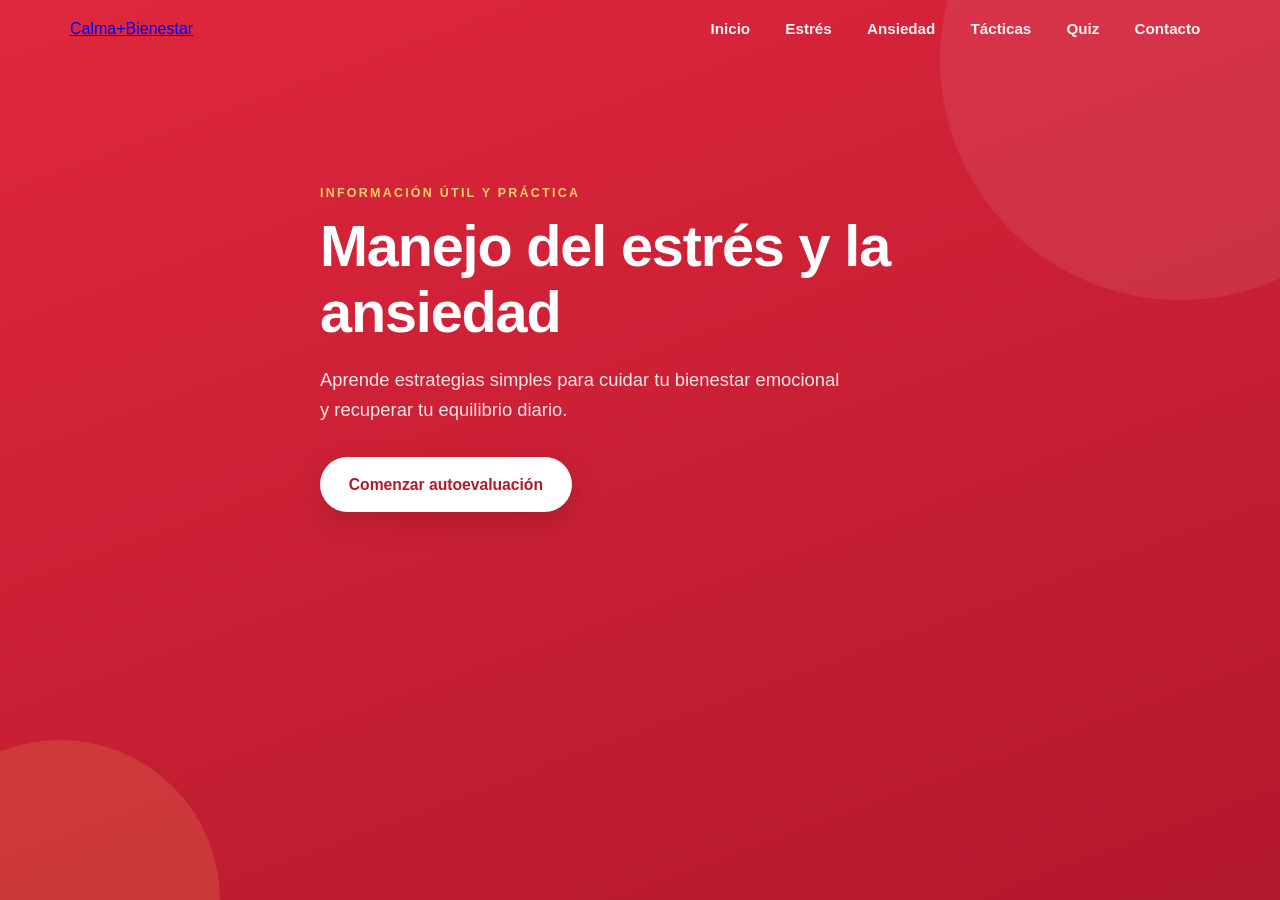
<file: index.html>
<!DOCTYPE html>
<html lang="es">

<head>
  <meta charset="UTF-8">
  <meta name="viewport" content="width=device-width, initial-scale=1.0">
  <title>Manejo del Estrés y la Ansiedad</title>
  <link rel="stylesheet" href="css/style.css">
</head>

<body>

  <header class="hero">
    <nav class="nav container">
      <a href="index.html" class="logo">Calma+Bienestar</a>
      <button id="navToggle" class="nav-toggle" aria-label="Abrir menú">☰</button>
      <ul id="nav" class="nav-links">
        <li><a href="index.html">Inicio</a></li>
        <li><a href="estres.html">Estrés</a></li>
        <li><a href="ansiedad.html">Ansiedad</a></li>
        <li><a href="tecnicas.html">Tácticas</a></li>
        <li><a href="quiz.html">Quiz</a></li>
        <li><a href="contacto.html">Contacto</a></li>
      </ul>
    </nav>

    <section id="inicio" class="container hero-content">
      <div>
        <p class="eyebrow">Información útil y práctica</p>
        <h1>Manejo del estrés y la ansiedad</h1>
        <p>
          Aprende estrategias simples para cuidar tu bienestar emocional y
          recuperar tu equilibrio diario.
        </p>
        <a href="quiz.html" class="btn">Comenzar autoevaluación</a>
      </div>
    </section>
  </header>
</body>
</html>
</file>
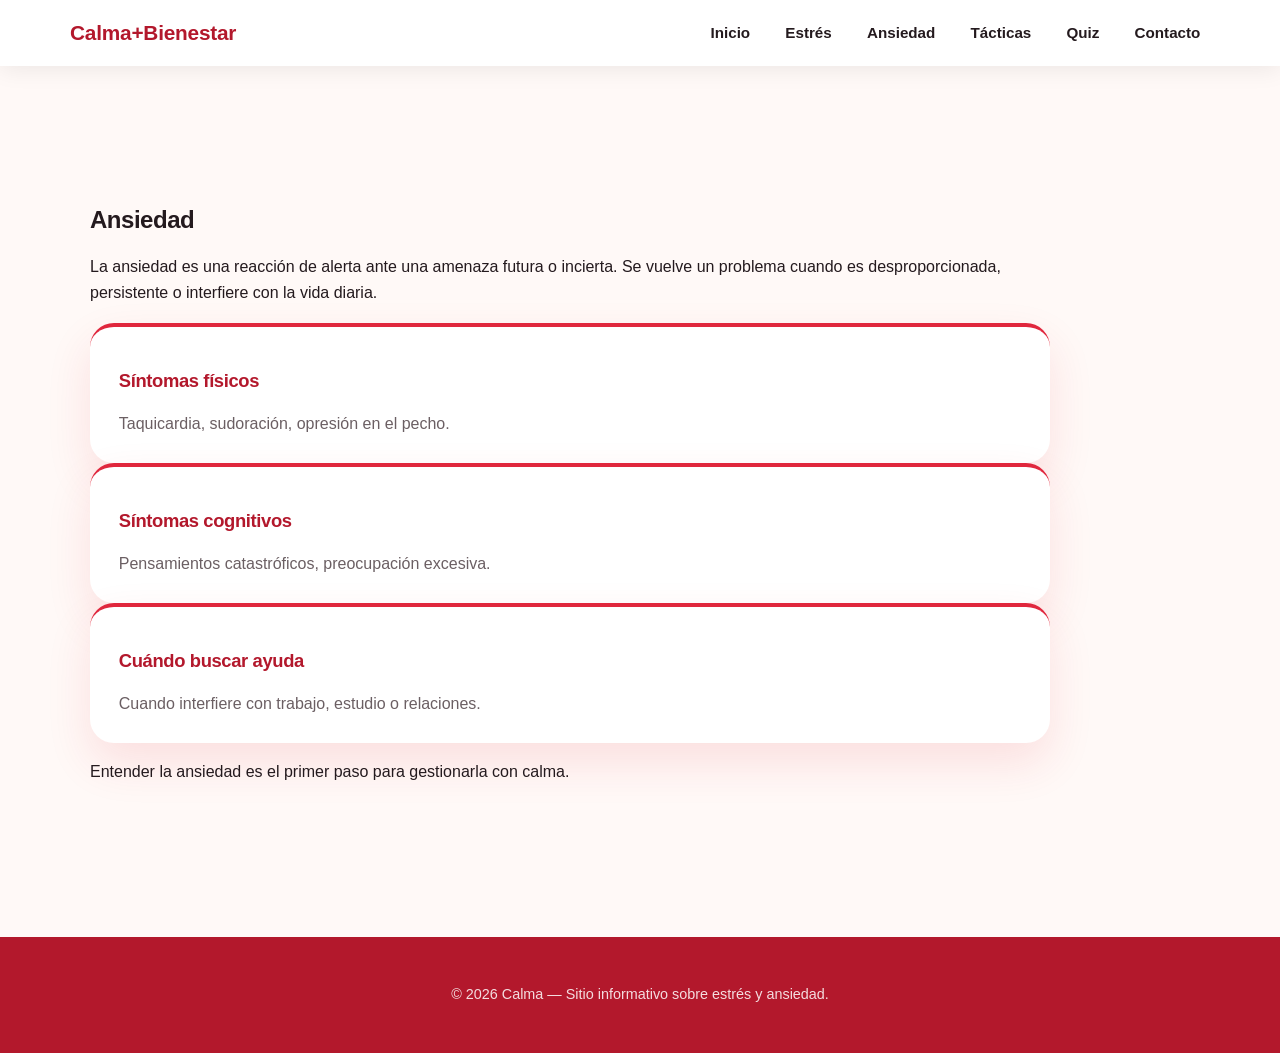
<file: ansiedad.html>
<!DOCTYPE html>
<html lang="es">
<head>
<meta charset="UTF-8">
<meta name="viewport" content="width=device-width, initial-scale=1.0">
<title>Ansiedad - Calma</title>
<link rel="stylesheet" href="css/style.css">
</head>
<body>
<header class="header">
  <nav class="nav container">
    <a href="index.html" class="logo">Calma+Bienestar</a>
    <button id="navToggle" class="nav-toggle" aria-label="Abrir menú">☰</button>
    <ul id="nav" class="nav-links">
      <li><a href="index.html">Inicio</a></li>
      <li><a href="estres.html">Estrés</a></li>
      <li><a href="ansiedad.html">Ansiedad</a></li>
      <li><a href="tecnicas.html">Tácticas</a></li>
      <li><a href="quiz.html">Quiz</a></li>
      <li><a href="contacto.html">Contacto</a></li>
    </ul>
  </nav>
</header>
<main class="main-content">
  <section class="section page page-ansiedad">
    <div class="section-inner">
      <h1>Ansiedad</h1>
      <p>La ansiedad es una reacción de alerta ante una amenaza futura o incierta. Se vuelve un problema cuando es desproporcionada, persistente o interfiere con la vida diaria.</p>
      <div class="cards">
        <div class="card">
          <h3>Síntomas físicos</h3>
          <p>Taquicardia, sudoración, opresión en el pecho.</p>
        </div>
        <div class="card">
          <h3>Síntomas cognitivos</h3>
          <p>Pensamientos catastróficos, preocupación excesiva.</p>
        </div>
        <div class="card">
          <h3>Cuándo buscar ayuda</h3>
          <p>Cuando interfiere con trabajo, estudio o relaciones.</p>
        </div>
      </div>
      <p class="section-note">Entender la ansiedad es el primer paso para gestionarla con calma.</p>
    </div>
  </section>
</main>
<footer class="footer">
  <p>&copy; 2026 Calma — Sitio informativo sobre estrés y ansiedad.</p>
</footer>
<script src="js/script.js"></script>
</body>
</html>
</file>
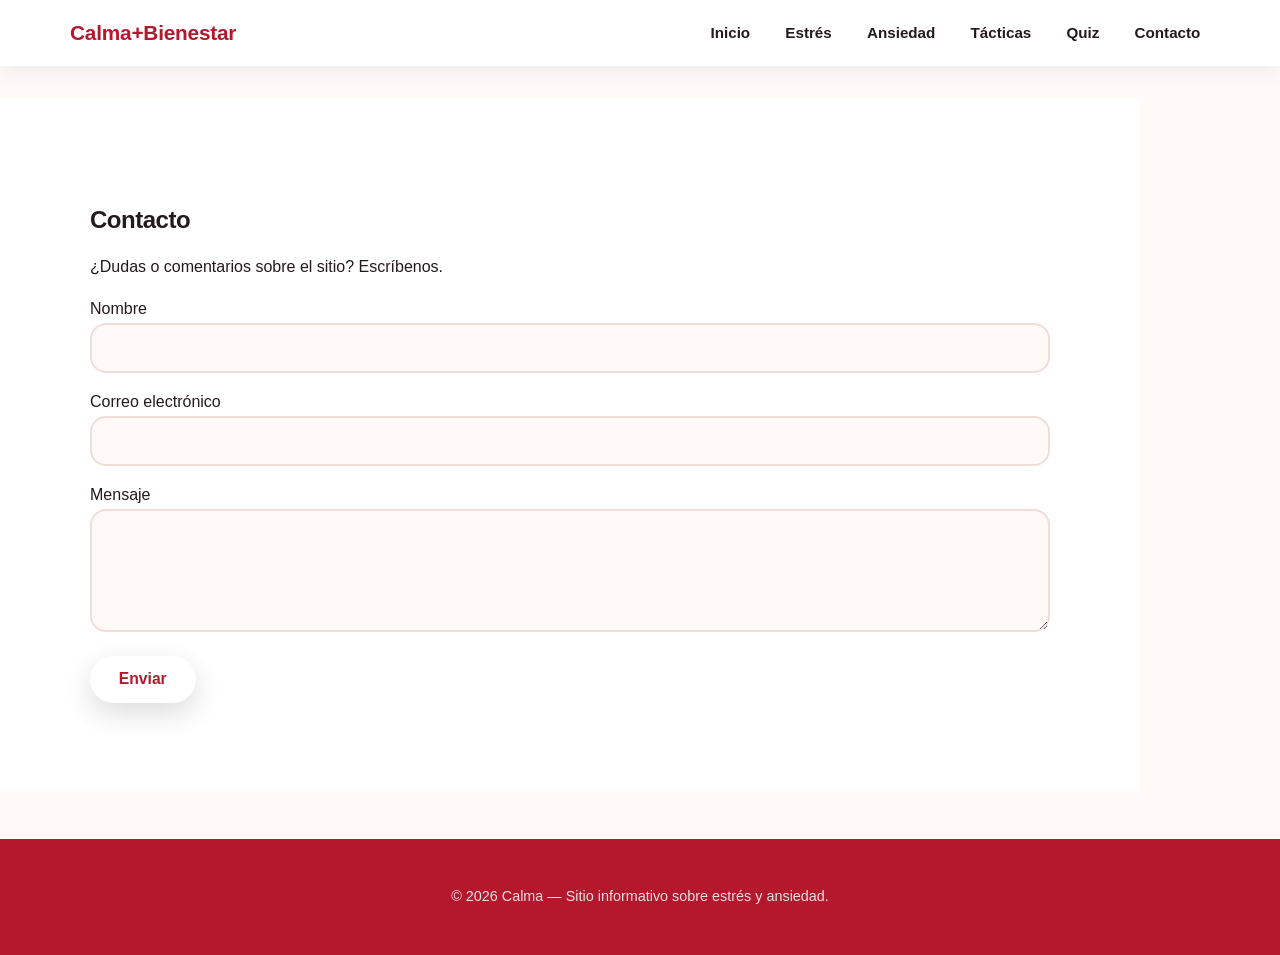
<file: contacto.html>
<!DOCTYPE html>
<html lang="es">
<head>
<meta charset="UTF-8">
<meta name="viewport" content="width=device-width, initial-scale=1.0">
<title>Contacto - Calma</title>
<link rel="stylesheet" href="css/style.css">
</head>
<body>
<header class="header">
  <nav class="nav container">
    <a href="index.html" class="logo">Calma+Bienestar</a>
    <button id="navToggle" class="nav-toggle" aria-label="Abrir menú">☰</button>
    <ul id="nav" class="nav-links">
      <li><a href="index.html">Inicio</a></li>
      <li><a href="estres.html">Estrés</a></li>
      <li><a href="ansiedad.html">Ansiedad</a></li>
      <li><a href="tecnicas.html">Tácticas</a></li>
      <li><a href="quiz.html">Quiz</a></li>
      <li><a href="contacto.html">Contacto</a></li>
    </ul>
  </nav>
</header>
<main class="main-content">
  <section class="section page page-contacto alt">
    <div class="section-inner">
      <h1>Contacto</h1>
      <p>¿Dudas o comentarios sobre el sitio? Escríbenos.</p>
      <form id="contactForm" class="contact-form" novalidate>
        <label for="name">Nombre</label>
        <input type="text" id="name" name="name" required>
        <span class="error" id="nameError"></span>

        <label for="email">Correo electrónico</label>
        <input type="email" id="email" name="email" required>
        <span class="error" id="emailError"></span>

        <label for="message">Mensaje</label>
        <textarea id="message" name="message" rows="5" required></textarea>
        <span class="error" id="messageError"></span>

        <button type="submit" class="btn">Enviar</button>
        <p id="formSuccess" class="success hidden">Mensaje enviado correctamente (simulado, sin backend).</p>
      </form>
    </div>
  </section>
</main>
<footer class="footer">
  <p>&copy; 2026 Calma — Sitio informativo sobre estrés y ansiedad.</p>
</footer>
<script src="js/script.js"></script>
</body>
</html>
</file>
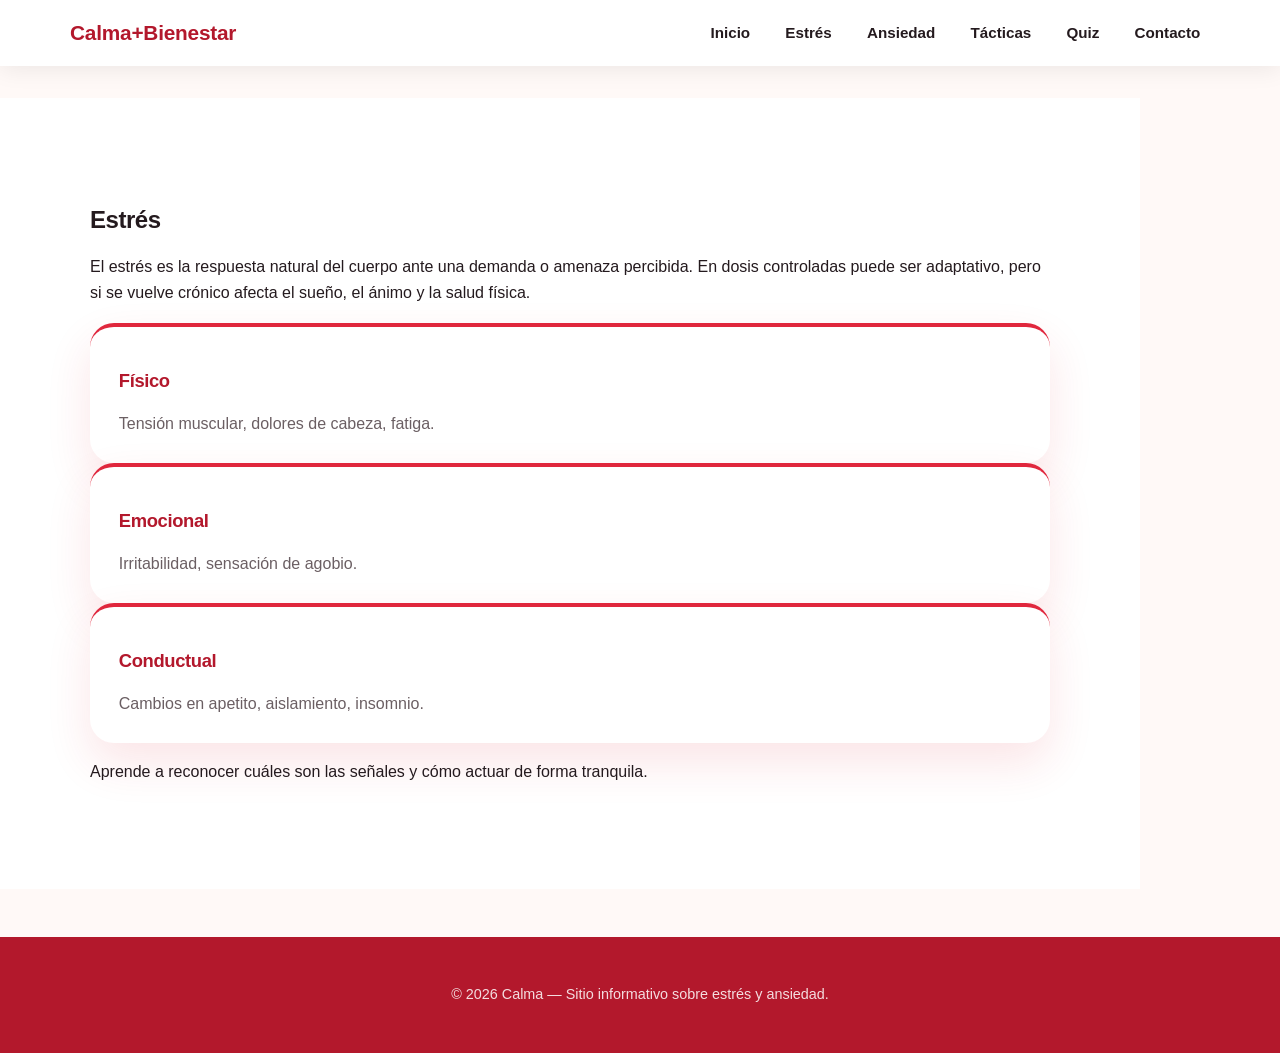
<file: estres.html>
<!DOCTYPE html>
<html lang="es">
<head>
<meta charset="UTF-8">
<meta name="viewport" content="width=device-width, initial-scale=1.0">
<title>Estrés - Calma</title>
<link rel="stylesheet" href="css/style.css">
</head>
<body>
<header class="header">
  <nav class="nav container">
    <a href="index.html" class="logo">Calma+Bienestar</a>
    <button id="navToggle" class="nav-toggle" aria-label="Abrir menú">☰</button>
    <ul id="nav" class="nav-links">
      <li><a href="index.html">Inicio</a></li>
      <li><a href="estres.html">Estrés</a></li>
      <li><a href="ansiedad.html">Ansiedad</a></li>
      <li><a href="tecnicas.html">Tácticas</a></li>
      <li><a href="quiz.html">Quiz</a></li>
      <li><a href="contacto.html">Contacto</a></li>
    </ul>
  </nav>
</header>
<main class="main-content">
  <section class="section page page-estres alt">
    <div class="section-inner">
      <h1>Estrés</h1>
      <p>El estrés es la respuesta natural del cuerpo ante una demanda o amenaza percibida. En dosis controladas puede ser adaptativo, pero si se vuelve crónico afecta el sueño, el ánimo y la salud física.</p>
      <div class="cards">
        <div class="card">
          <h3>Físico</h3>
          <p>Tensión muscular, dolores de cabeza, fatiga.</p>
        </div>
        <div class="card">
          <h3>Emocional</h3>
          <p>Irritabilidad, sensación de agobio.</p>
        </div>
        <div class="card">
          <h3>Conductual</h3>
          <p>Cambios en apetito, aislamiento, insomnio.</p>
        </div>
      </div>
      <p class="section-note">Aprende a reconocer cuáles son las señales y cómo actuar de forma tranquila.</p>
    </div>
  </section>
</main>
<footer class="footer">
  <p>&copy; 2026 Calma — Sitio informativo sobre estrés y ansiedad.</p>
</footer>
<script src="js/script.js"></script>
</body>
</html>
</file>
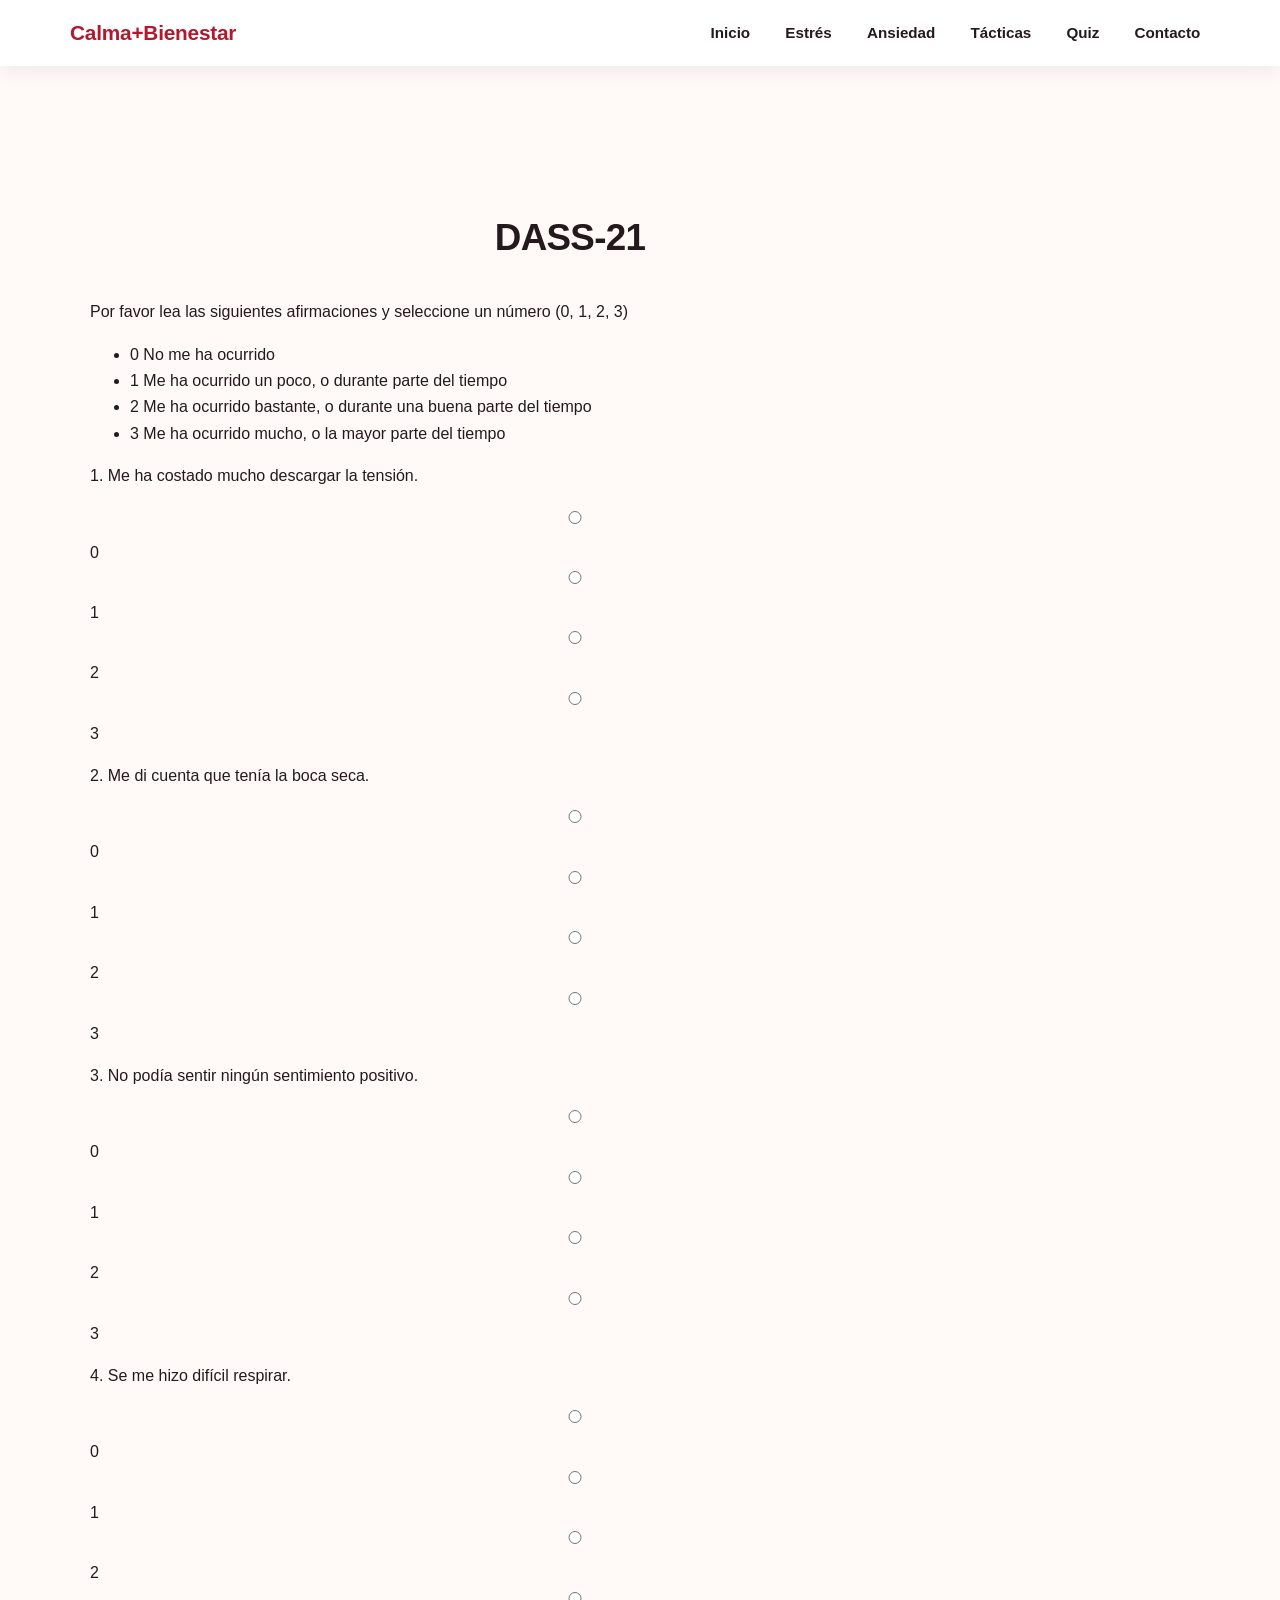
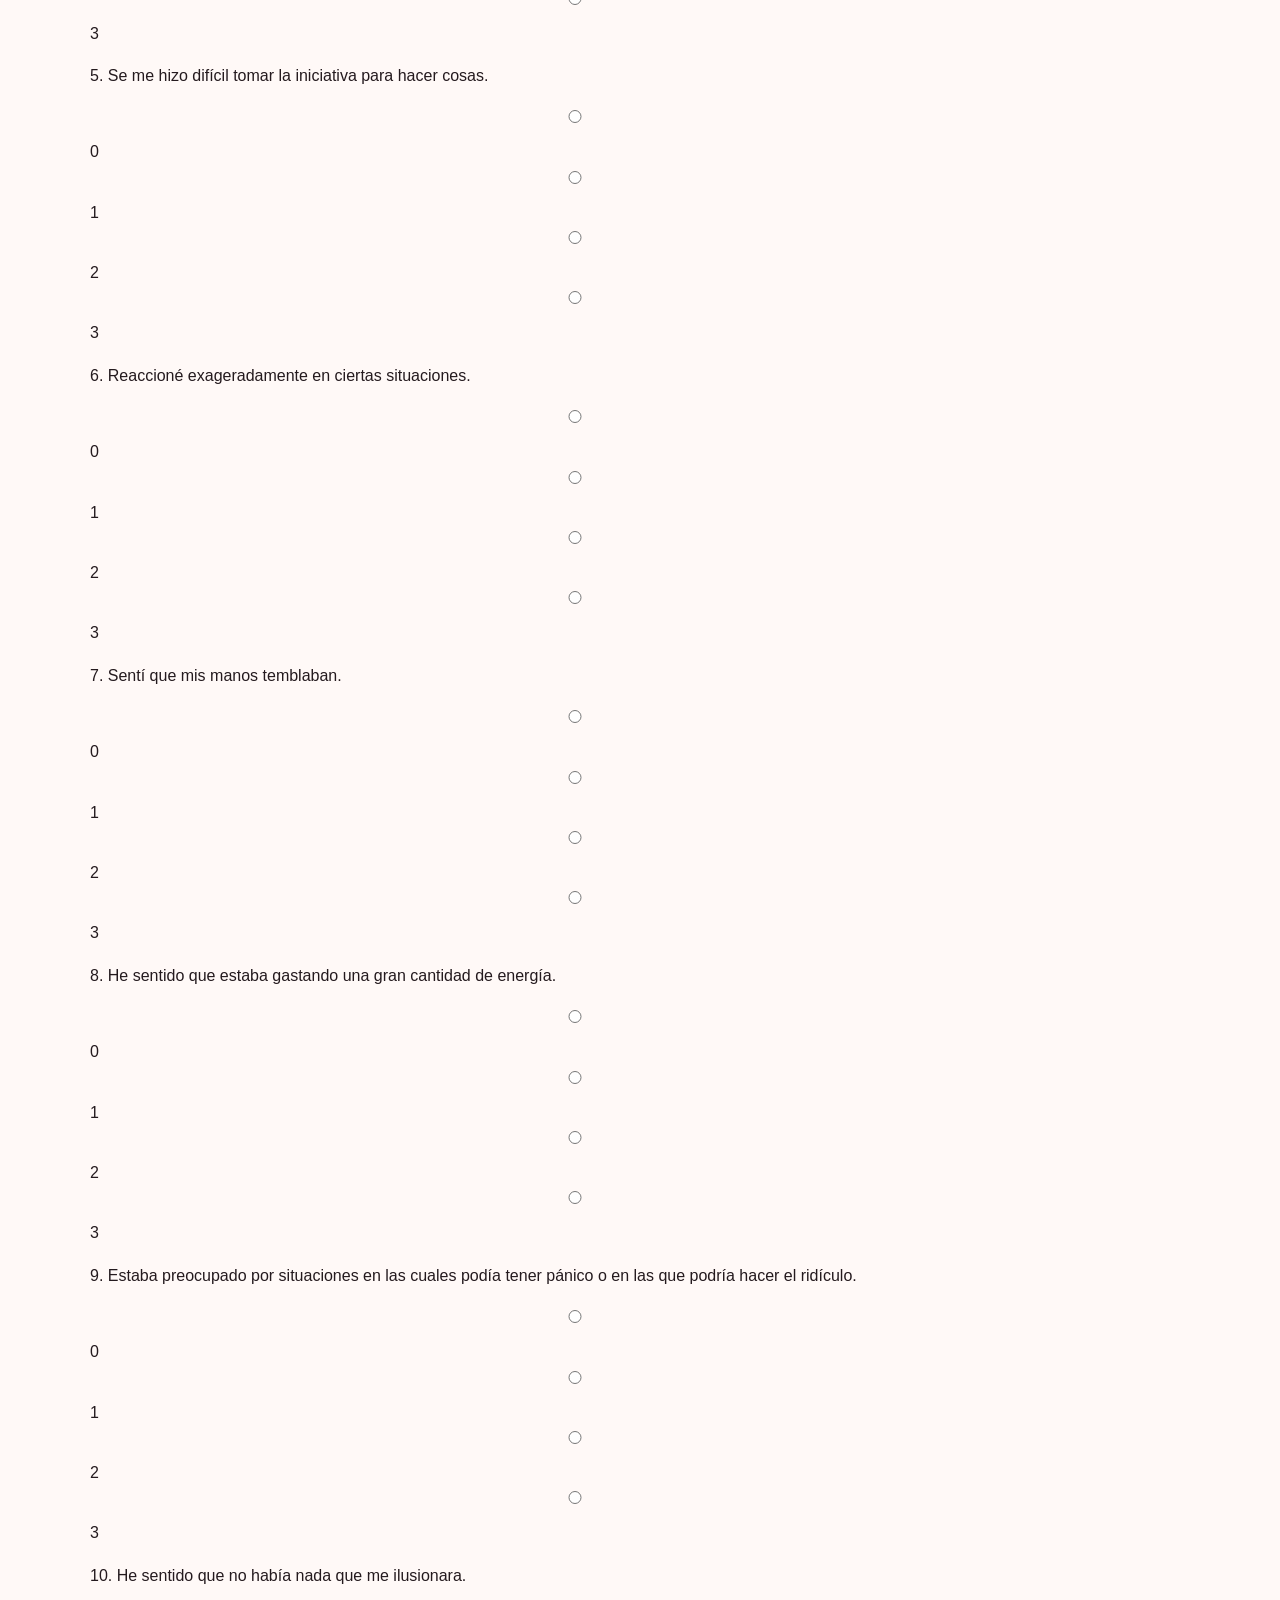
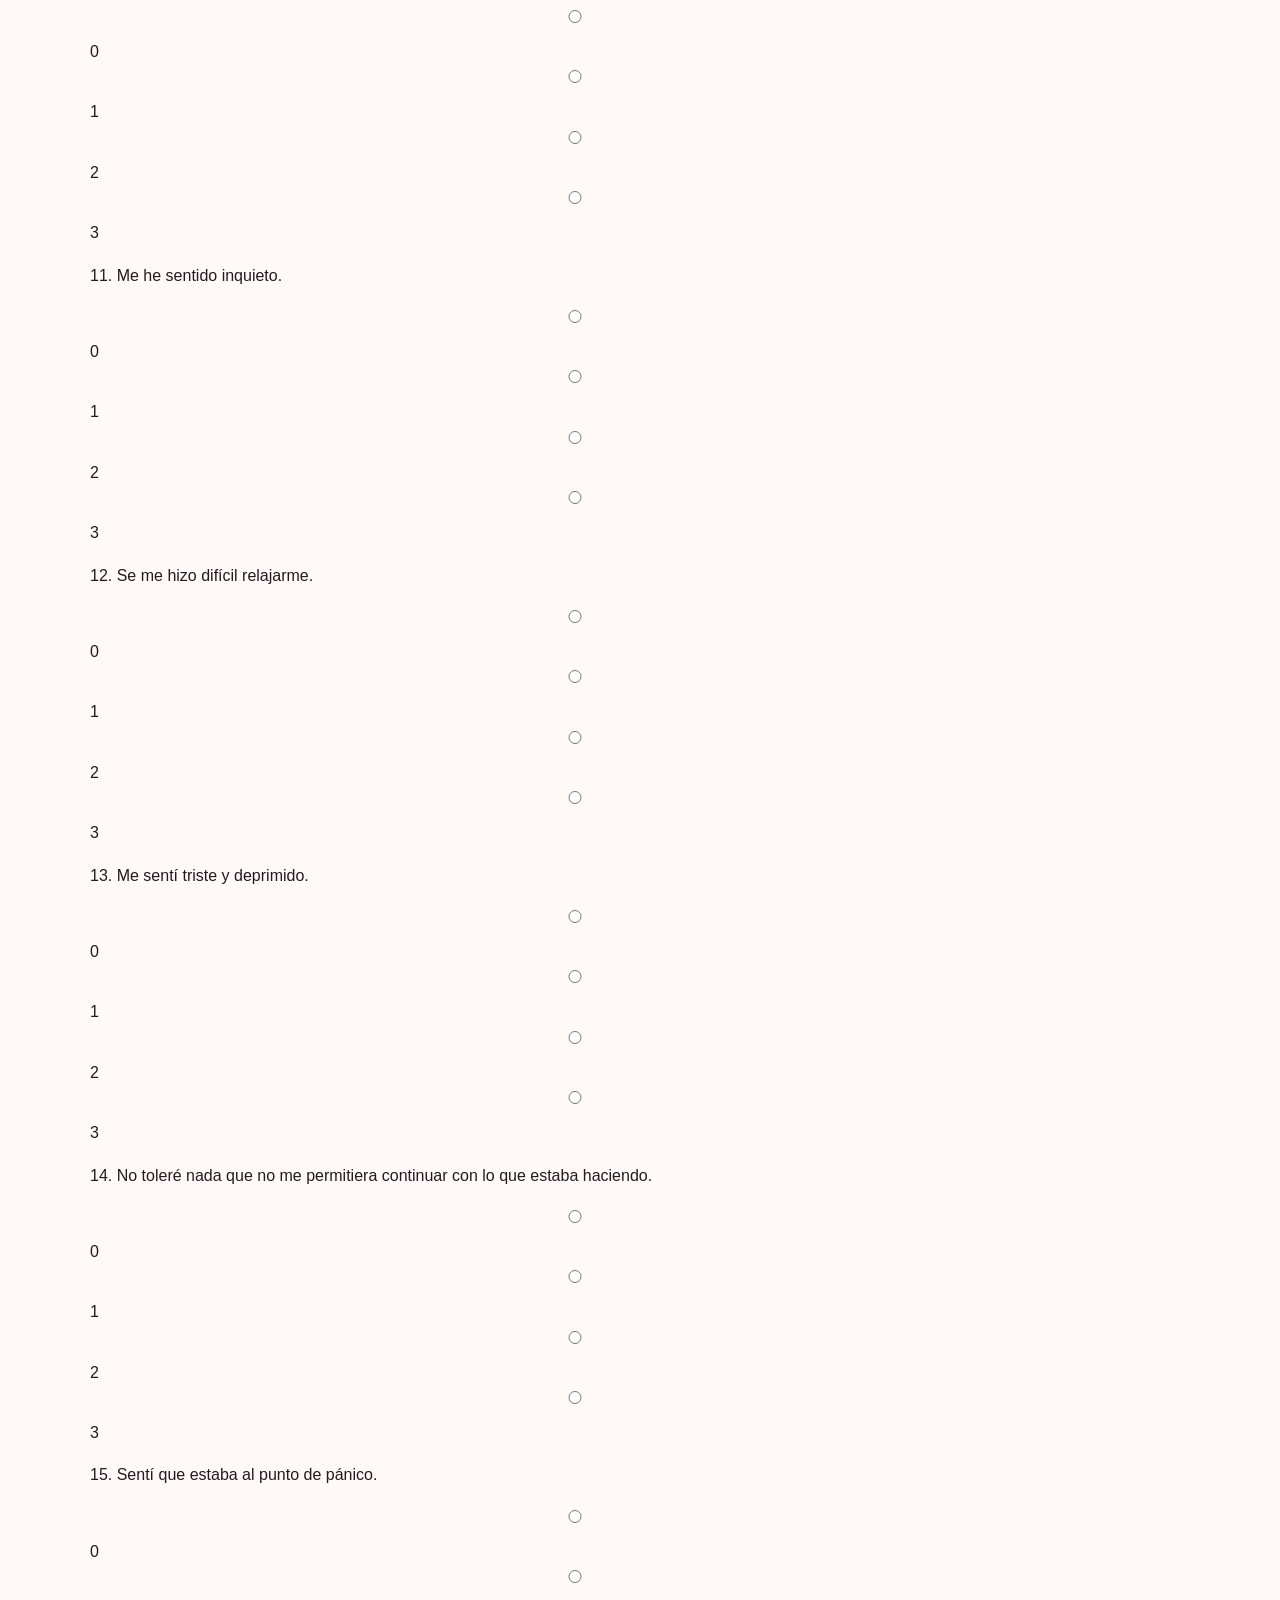
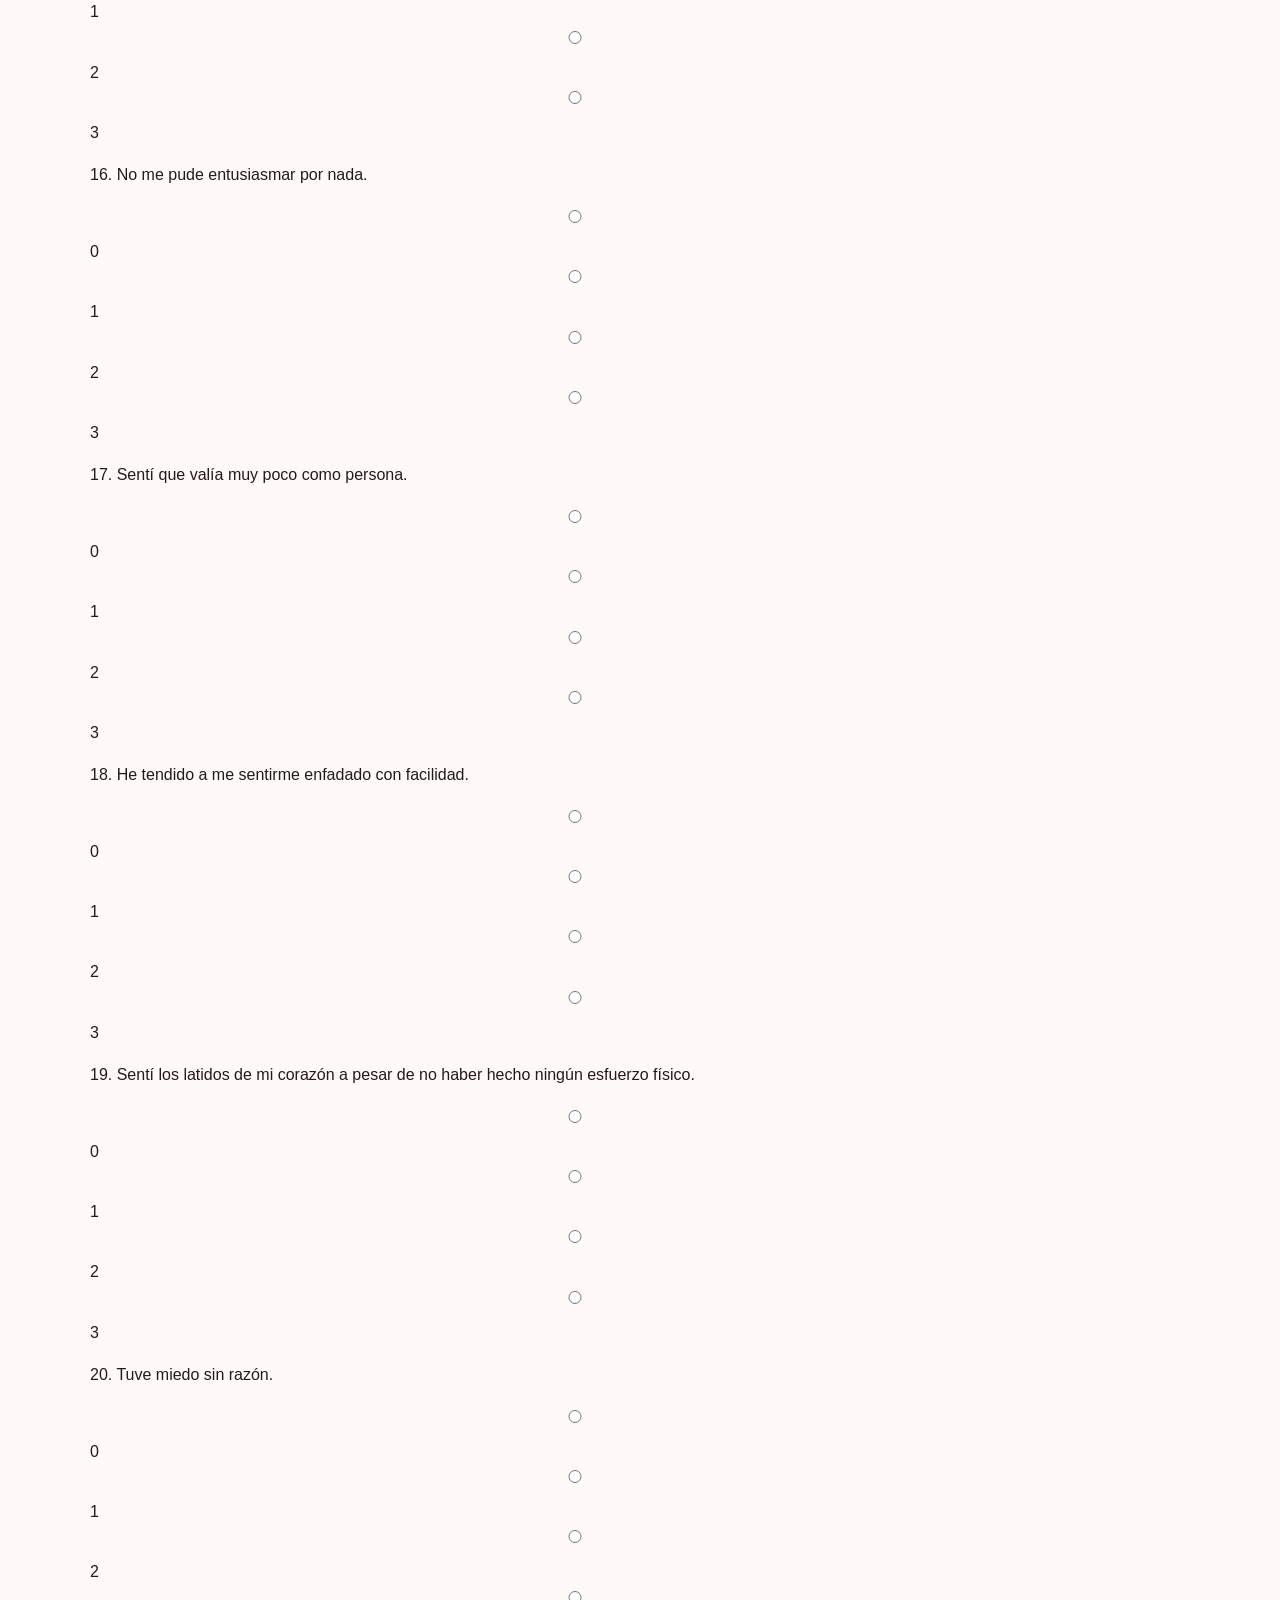
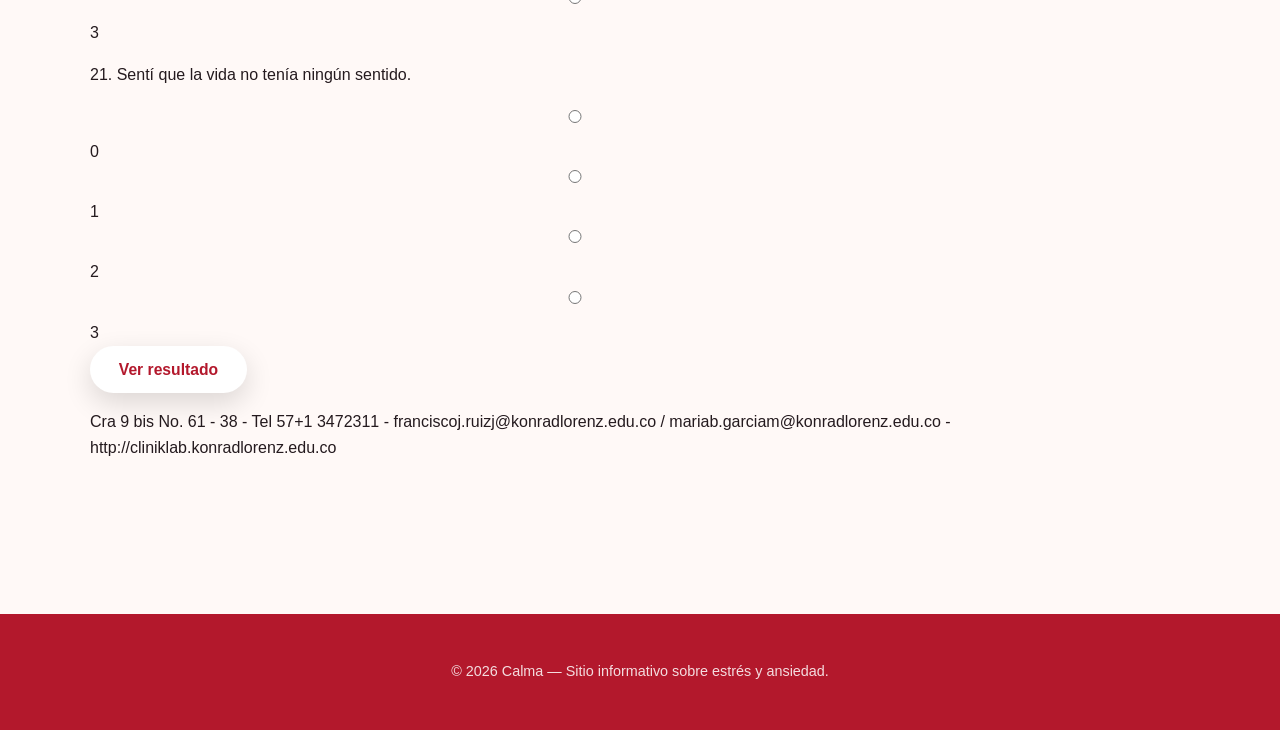
<file: quiz.html>
<!DOCTYPE html>
<html lang="es">

<head>
    <meta charset="UTF-8">
    <meta name="viewport" content="width=device-width, initial-scale=1.0">
    <title>Quiz - Calma</title>
    <link rel="stylesheet" href="css/style.css">
</head>

<body>
        <header class="header">
            <nav class="nav container">
                <a href="index.html" class="logo">Calma+Bienestar</a>
                <button id="navToggle" class="nav-toggle" aria-label="Abrir menú">☰</button>
                <ul id="nav" class="nav-links">
                    <li><a href="index.html">Inicio</a></li>
                    <li><a href="estres.html">Estrés</a></li>
                    <li><a href="ansiedad.html">Ansiedad</a></li>
                    <li><a href="tecnicas.html">Tácticas</a></li>
                    <li><a href="quiz.html">Quiz</a></li>
                    <li><a href="contacto.html">Contacto</a></li>
                </ul>
            </nav>
        </header>
    <main class="main-content">
        <section class="section page page-quiz">
            <div class="section-inner">
                <div class="quiz-container">
                    <h2 class="quiz-title">DASS-21</h2>
                    <p class="quiz-intro">Por favor lea las siguientes afirmaciones y seleccione un número (0, 1, 2, 3)</p>
                    <ul class="quiz-scale-minimal">
                        <li>
                            <span class="scale-number">0</span>
                            <span class="scale-text">No me ha ocurrido</span>
                        </li>
                        <li>
                            <span class="scale-number">1</span>
                            <span class="scale-text">Me ha ocurrido un poco, o durante parte del tiempo</span>
                        </li>
                        <li>
                            <span class="scale-number">2</span>
                            <span class="scale-text">Me ha ocurrido bastante, o durante una buena parte del tiempo</span>
                        </li>
                        <li>
                            <span class="scale-number">3</span>
                            <span class="scale-text">Me ha ocurrido mucho, o la mayor parte del tiempo</span>
                        </li>
                    </ul>
                    <div id="quizContainer"></div>
                    <button id="quizSubmit" class="btn">Ver resultado </button> 
                    <div id="quizResult" class="quiz-result hidden"></div>
                    <p> </p>
                    <p class="quiz-footer">Cra 9 bis No. 61 - 38 - Tel 57+1 3472311 - franciscoj.ruizj@konradlorenz.edu.co / mariab.garciam@konradlorenz.edu.co - http://cliniklab.konradlorenz.edu.co</p>
                </div>
            </div>
        </section>
    </main>
    <footer class="footer">
        <p>&copy; 2026 Calma — Sitio informativo sobre estrés y ansiedad.</p>
    </footer>
    <script src="js/script.js"></script>
</body>

</html>
</file>
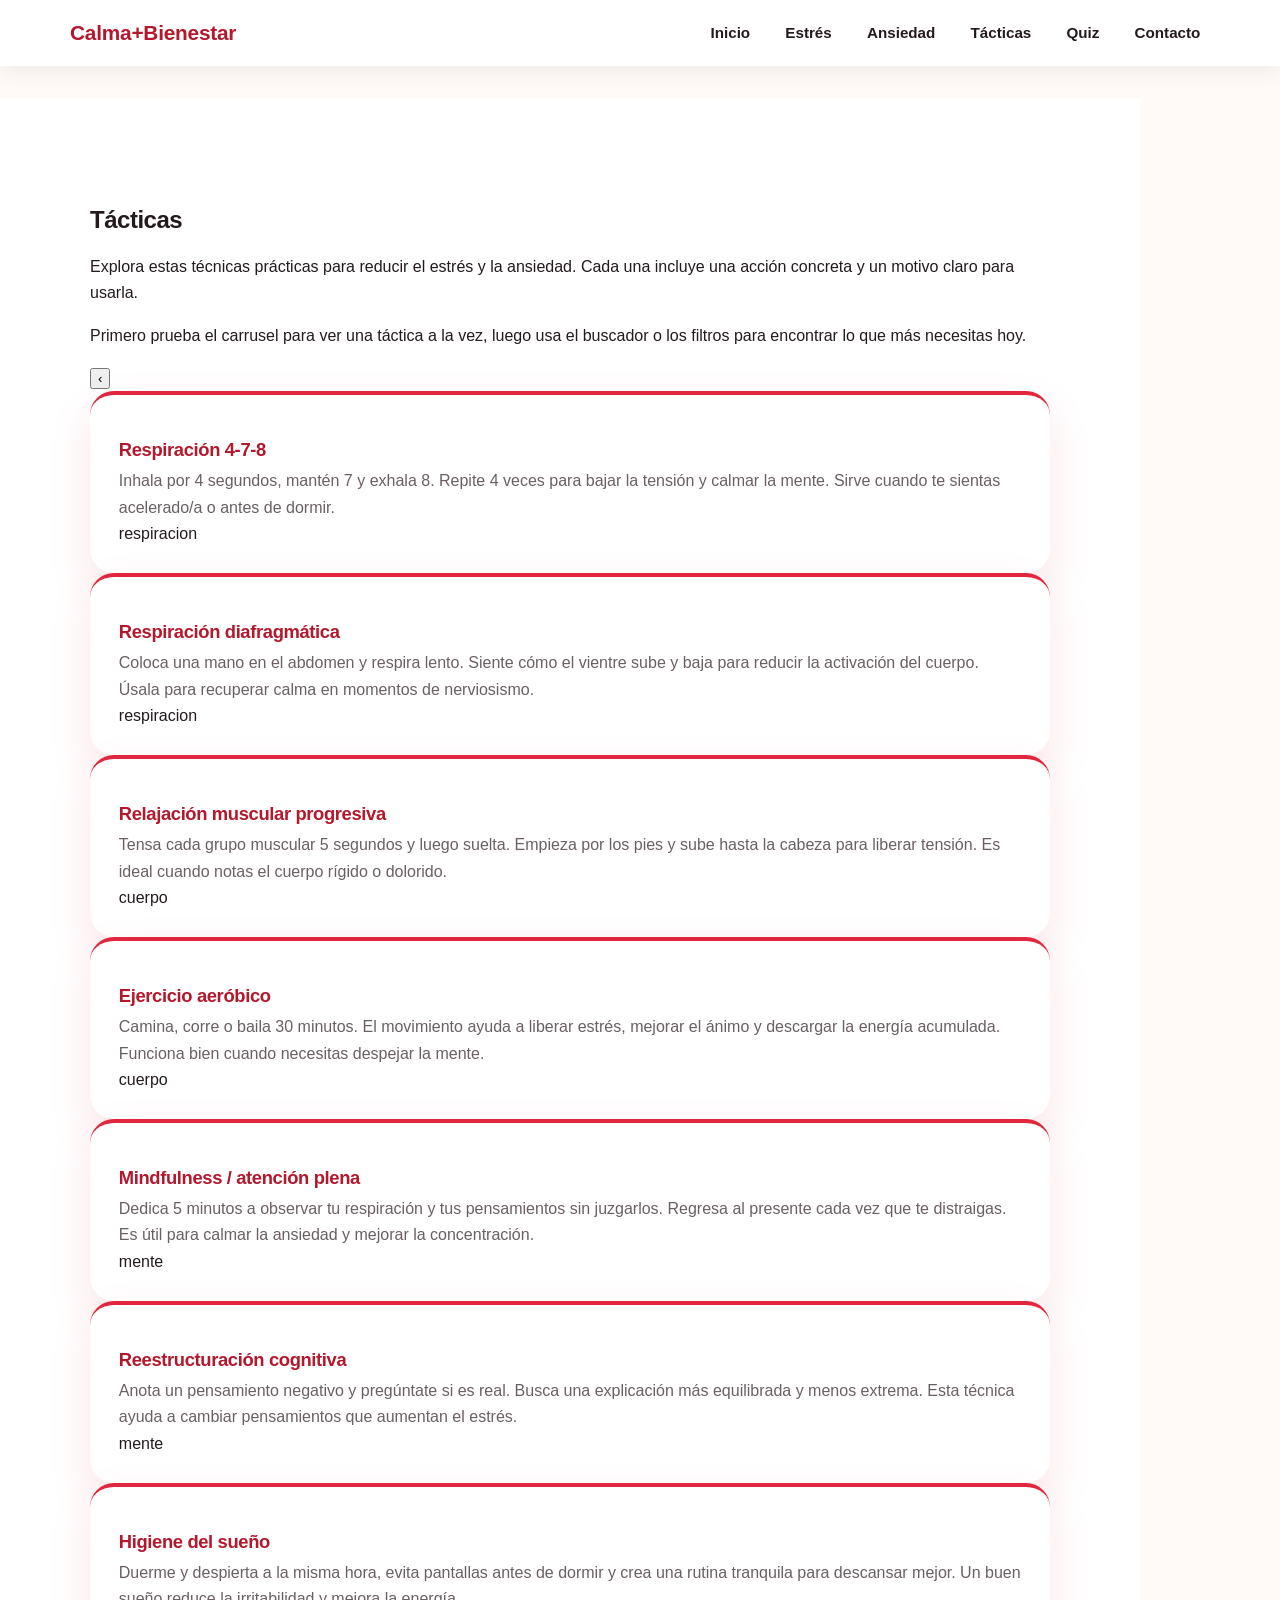
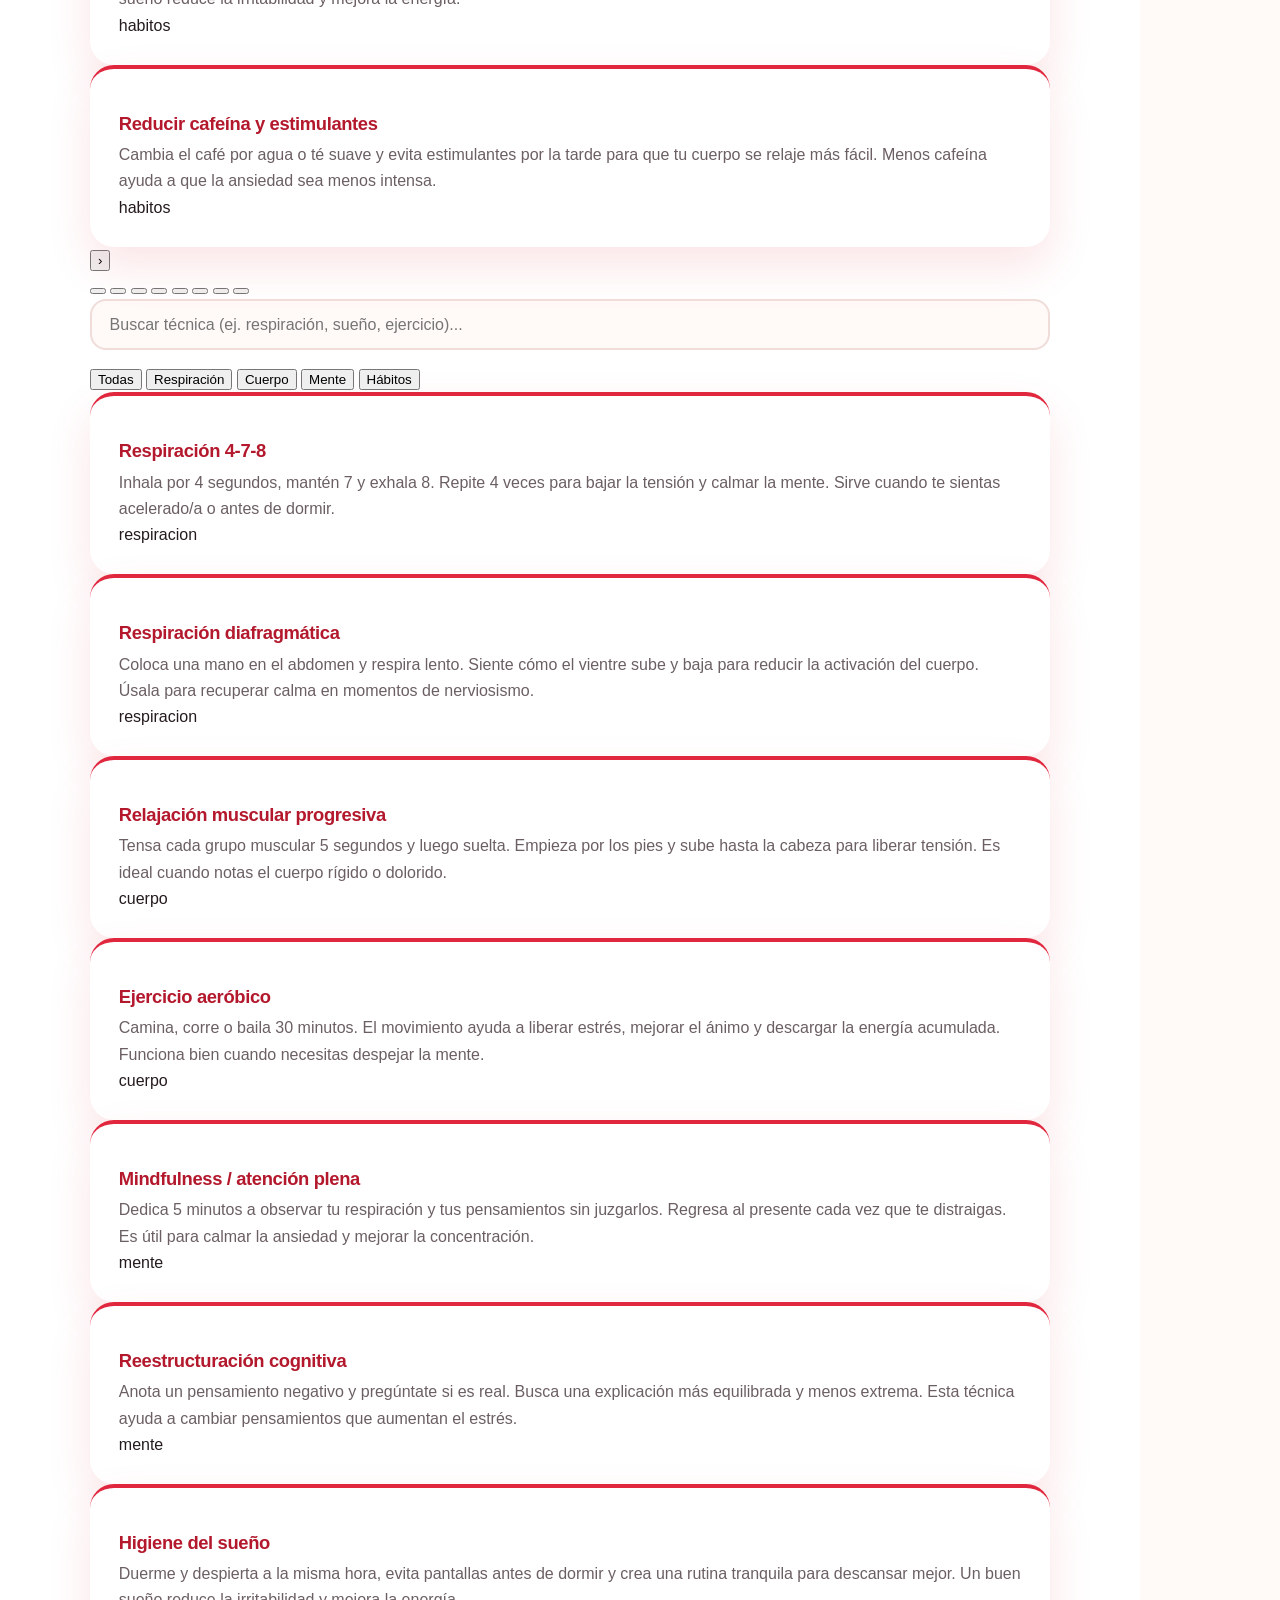
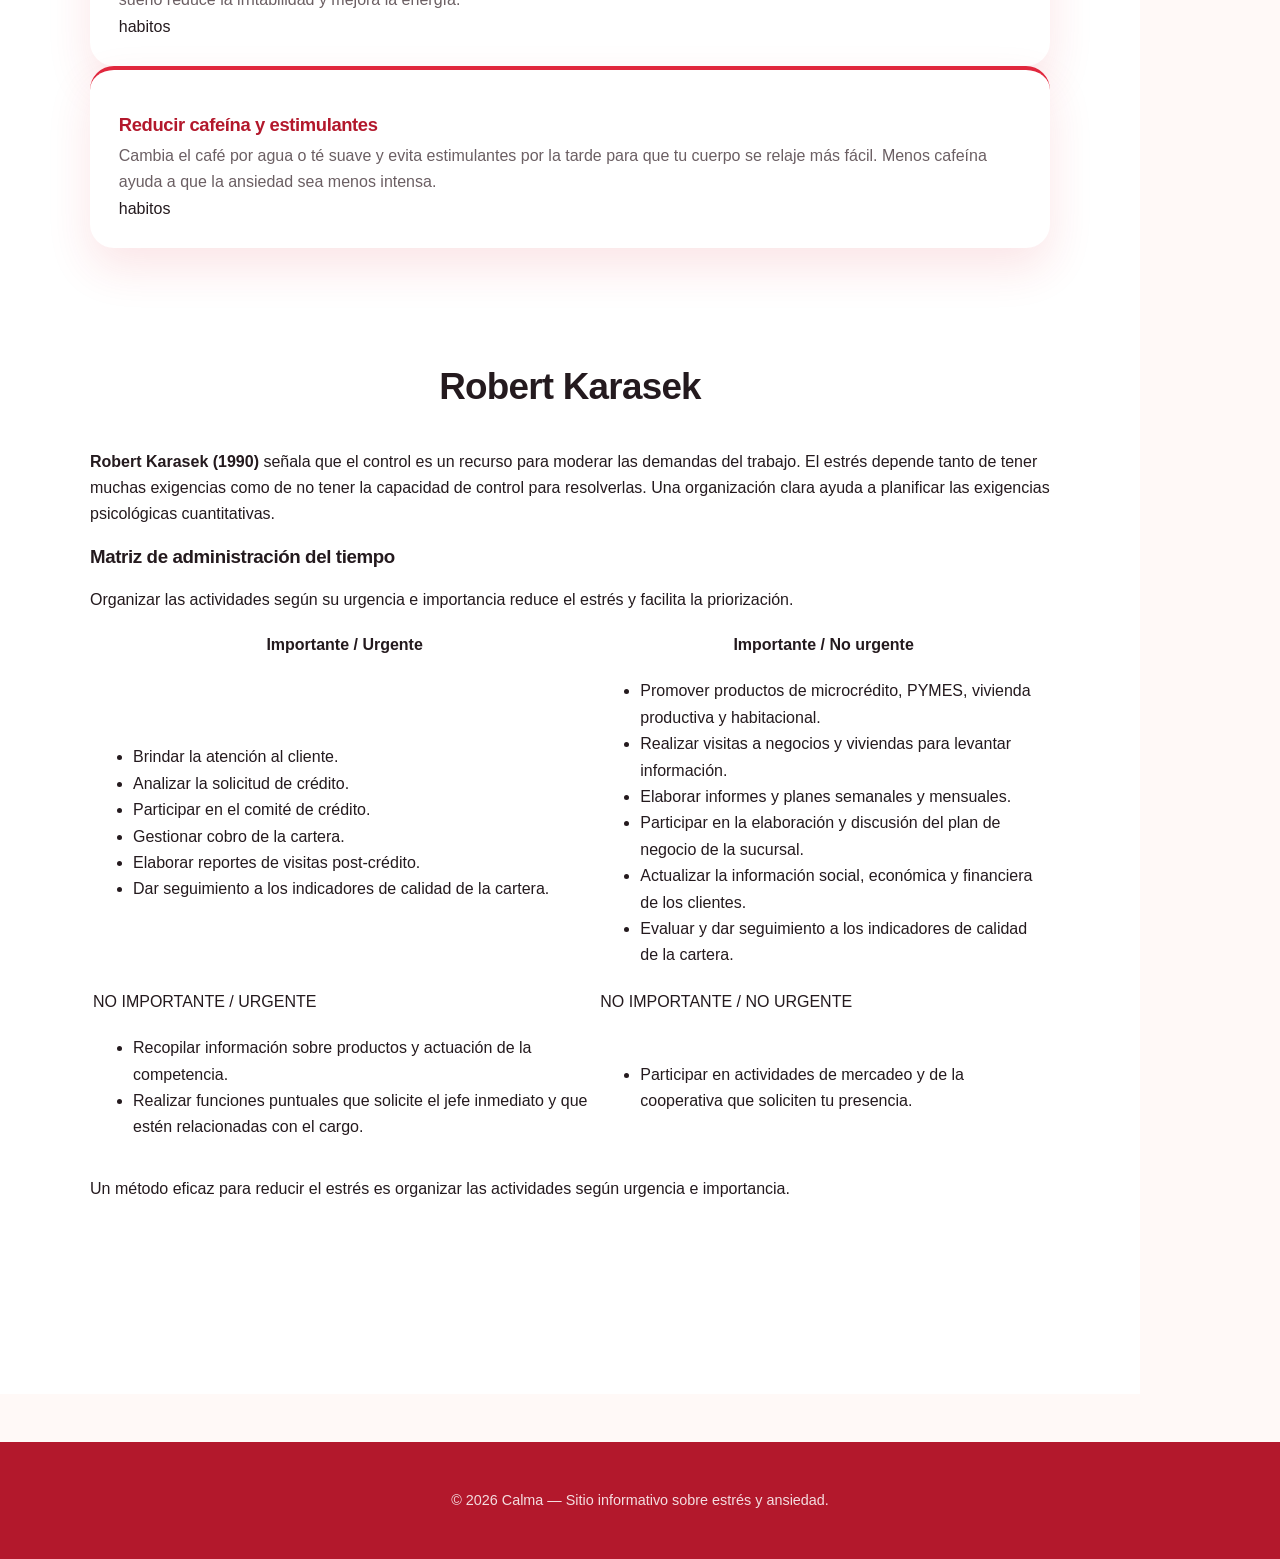
<file: tecnicas.html>
<!DOCTYPE html>
<html lang="es">
<head>
<meta charset="UTF-8">
<meta name="viewport" content="width=device-width, initial-scale=1.0">
<title>Tácticas - Calma</title>
<link rel="stylesheet" href="css/style.css">
</head>
<body>
<header class="header">
  <nav class="nav container">
    <a href="index.html" class="logo">Calma+Bienestar</a>
    <button id="navToggle" class="nav-toggle" aria-label="Abrir menú">☰</button>
    <ul id="nav" class="nav-links">
      <li><a href="index.html">Inicio</a></li>
      <li><a href="estres.html">Estrés</a></li>
      <li><a href="ansiedad.html">Ansiedad</a></li>
      <li><a href="tecnicas.html">Tácticas</a></li>
      <li><a href="quiz.html">Quiz</a></li>
      <li><a href="contacto.html">Contacto</a></li>
    </ul>
  </nav>
</header>
<main class="main-content">
  <section class="section page page-tecnicas alt">
    <div class="section-inner">
      <h1>Tácticas</h1>
      <p>Explora estas técnicas prácticas para reducir el estrés y la ansiedad. Cada una incluye una acción concreta y un motivo claro para usarla.</p>
      <p>Primero prueba el carrusel para ver una táctica a la vez, luego usa el buscador o los filtros para encontrar lo que más necesitas hoy.</p>
      <div class="carousel" id="carousel">
        <button class="carousel-btn prev" id="carouselPrev" aria-label="Anterior">‹</button>
        <div class="carousel-track" id="carouselTrack"></div>
        <button class="carousel-btn next" id="carouselNext" aria-label="Siguiente">›</button>
      </div>
      <div class="carousel-indicators" id="carouselIndicators"></div>

      <div class="tecnicas-tools">
        <input type="text" id="searchInput" class="search-input" placeholder="Buscar técnica (ej. respiración, sueño, ejercicio)...">
        <div class="filters" id="filters">
          <button class="filter-btn active" data-cat="todas">Todas</button>
          <button class="filter-btn" data-cat="respiracion">Respiración</button>
          <button class="filter-btn" data-cat="cuerpo">Cuerpo</button>
          <button class="filter-btn" data-cat="mente">Mente</button>
          <button class="filter-btn" data-cat="habitos">Hábitos</button>
        </div>
      </div>
      <div class="cards" id="tecnicasGrid"></div>
      <p id="noResults" class="no-results hidden">No se encontraron técnicas.</p>

      <section class="section time-management">
        <div class="section-inner">
          <h2>Robert Karasek</h2>
          <p><strong>Robert Karasek (1990)</strong> señala que el control es un recurso para moderar las demandas del trabajo. El estrés depende tanto de tener muchas exigencias como de no tener la capacidad de control para resolverlas. Una organización clara ayuda a planificar las exigencias psicológicas cuantitativas.</p>
          <h3>Matriz de administración del tiempo</h3>
          <p>Organizar las actividades según su urgencia e importancia reduce el estrés y facilita la priorización.</p>
          <div class="time-matrix">
            <table>
              <thead>
                <tr>
                  <th>Importante / Urgente</th>
                  <th>Importante / No urgente</th>
                </tr>
              </thead>
              <tbody>
                <tr>
                  <td>
                    <ul>
                      <li>Brindar la atención al cliente.</li>
                      <li>Analizar la solicitud de crédito.</li>
                      <li>Participar en el comité de crédito.</li>
                      <li>Gestionar cobro de la cartera.</li>
                      <li>Elaborar reportes de visitas post-crédito.</li>
                      <li>Dar seguimiento a los indicadores de calidad de la cartera.</li>
                    </ul>
                  </td>
                  <td>
                    <ul>
                      <li>Promover productos de microcrédito, PYMES, vivienda productiva y habitacional.</li>
                      <li>Realizar visitas a negocios y viviendas para levantar información.</li>
                      <li>Elaborar informes y planes semanales y mensuales.</li>
                      <li>Participar en la elaboración y discusión del plan de negocio de la sucursal.</li>
                      <li>Actualizar la información social, económica y financiera de los clientes.</li>
                      <li>Evaluar y dar seguimiento a los indicadores de calidad de la cartera.</li>
                    </ul>
                  </td>
                </tr>
                <tr>
                  <td>NO IMPORTANTE / URGENTE</td>
                  <td>NO IMPORTANTE / NO URGENTE</td>
                </tr>
                <tr>
                  <td>
                    <ul>
                      <li>Recopilar información sobre productos y actuación de la competencia.</li>
                      <li>Realizar funciones puntuales que solicite el jefe inmediato y que estén relacionadas con el cargo.</li>
                    </ul>
                  </td>
                  <td>
                    <ul>
                      <li>Participar en actividades de mercadeo y de la cooperativa que soliciten tu presencia.</li>
                    </ul>
                  </td>
                </tr>
              </tbody>
            </table>
            <p class="matrix-note">Un método eficaz para reducir el estrés es organizar las actividades según urgencia e importancia.</p>
          </div>
        </div>
      </section>
    </div>
  </section>
</main>
<footer class="footer">
  <p>&copy; 2026 Calma — Sitio informativo sobre estrés y ansiedad.</p>
</footer>
<script src="js/script.js"></script>
</body>
</html>
</file>
<file: css/style.css>
:root {
  --primary: #e0273d;
  --primary-dark: #b3182c;
  --secondary: #ff6b6b;
  --accent: #ffd166;
  --bg: #fff9f7;
  --surface: #ffffff;
  --text: #241a1e;
  --muted: #6b5f63;
  --border: #f0ddd9;
  --shadow: 0 20px 45px rgba(224, 39, 61, 0.12);
  --radius-lg: 24px;
  --radius-md: 16px;
  --radius-full: 999px;
}

* { box-sizing: border-box; }

html { scroll-behavior: smooth; }

body {
  margin: 0;
  font-family: "Inter", -apple-system, BlinkMacSystemFont, sans-serif;
  color: var(--text);
  background: var(--bg);
  line-height: 1.65;
  -webkit-font-smoothing: antialiased;
}

main {
  display: flex;
  justify-content: center;
  width: 100%;
  padding: 2rem 0 3rem;
}

.main-content {
  width: min(1140px, 90%);
}

.section.page {
  width: 100%;
}

.section-inner {
  max-width: 960px;
  margin: 0 auto;
}

.container { width: min(1140px, 90%); margin: 0 auto; padding: 0 1rem; }

h1, h2, h3 { font-weight: 800; letter-spacing: -0.02em; line-height: 1.15; }

.hero {
  position: relative;
  overflow: hidden;
  background: linear-gradient(160deg, var(--primary) 0%, var(--primary-dark) 100%);
  color: white;
  min-height: 100vh;
}

.hero::before,
.hero::after {
  content: "";
  position: absolute;
  border-radius: 50%;
  background: rgba(255, 255, 255, 0.08);
  z-index: 0;
}

.hero::before { width: 480px; height: 480px; top: -180px; right: -140px; }
.hero::after { width: 320px; height: 320px; bottom: -160px; left: -100px; background: rgba(255, 209, 102, 0.15); }

.header {
  background: var(--surface);
  box-shadow: 0 3px 24px rgba(0, 0, 0, 0.08);
  position: sticky;
  top: 0;
  z-index: 100;
}

.nav {
  position: relative;
  z-index: 2;
  display: flex;
  justify-content: space-between;
  align-items: center;
  padding: 1rem 0;
}

.header .logo {
  color: var(--primary-dark);
  text-decoration: none;
  font-weight: 800;
  font-size: 1.3rem;
  letter-spacing: -0.01em;
}

.header .nav-links a {
  color: var(--text);
}

.header .nav-links a:hover {
  color: white;
  background: var(--accent);
}

.header .nav-toggle {
  color: var(--text);
  background: rgba(36, 26, 30, 0.08);
}

.nav-links { display: flex; gap: 1rem; list-style: none; margin: 0; padding: 0; align-items: center; }

.nav-links a {
  color: rgba(255, 255, 255, 0.95);
  text-decoration: none;
  font-weight: 600;
  font-size: 0.95rem;
  transition: color 0.18s ease, background 0.18s ease;
  padding: 0.35rem 0.6rem;
  border-radius: 10px;
}

.nav-links a:hover { color: var(--accent); background: rgba(255,255,255,0.04); }

.nav-toggle {
  display: none;
  background: rgba(255, 255, 255, 0.15);
  border: 0;
  color: white;
  font-size: 1.3rem;
  border-radius: 10px;
  padding: 0.3rem 0.7rem;
  cursor: pointer;
}

.hero-content {
  position: relative;
  z-index: 2;
  padding: 7rem 0 8rem;
  max-width: 640px;
}

.eyebrow {
  text-transform: uppercase;
  letter-spacing: 0.18em;
  font-size: 0.78rem;
  font-weight: 700;
  color: var(--accent);
  margin-bottom: 0.6rem;
}

.hero h1 {
  font-size: clamp(2.4rem, 5vw, 3.6rem);
  margin: 0.3rem 0 1.2rem;
}

.hero-content p:not(.eyebrow) {
  font-size: 1.15rem;
  color: rgba(255, 255, 255, 0.88);
  margin-bottom: 2rem;
  max-width: 520px;
}

.btn {
  display: inline-block;
  background: white;
  color: var(--primary-dark);
  padding: 0.9rem 1.8rem;
  border-radius: var(--radius-full);
  text-decoration: none;
  font-weight: 700;
  font-size: 0.98rem;
  border: none;
  cursor: pointer;
  box-shadow: 0 10px 28px rgba(0, 0, 0, 0.14);
  transition: transform 0.18s ease, box-shadow 0.18s ease;
}

.btn:hover { transform: translateY(-3px); box-shadow: 0 14px 30px rgba(0, 0, 0, 0.18); }

.section { padding: 5.5rem 0; }
.section h2 {
  font-size: clamp(1.7rem, 3vw, 2.3rem);
  margin-bottom: 2.5rem;
  text-align: center;
}

.alt { background: var(--surface); }

.grid { display: grid; gap: 1.6rem; grid-template-columns: repeat(auto-fit, minmax(260px, 1fr)); }

.card {
  background: var(--surface);
  padding: 1.6rem 1.8rem;
  border-radius: var(--radius-lg);
  box-shadow: var(--shadow);
  border-top: 4px solid var(--primary);
  transition: transform 0.25s ease, box-shadow 0.25s ease;
  min-height: 140px;
  display: flex;
  flex-direction: column;
  justify-content: space-between;
}

.card:hover { transform: translateY(-6px); box-shadow: 0 26px 55px rgba(224, 39, 61, 0.18); }

.card h3 { font-size: 1.15rem; color: var(--primary-dark); margin-bottom: 0.5rem; }
.card p { color: var(--muted); margin: 0; }

#recursos .container { text-align: center; }

#search {
  max-width: 420px;
  margin: 0 auto 2.5rem;
  display: block;
  text-align: left;
}

input, textarea {
  width: 100%;
  padding: 0.9rem 1.1rem;
  margin-bottom: 1rem;
  border: 2px solid var(--border);
  border-radius: var(--radius-md);
  font-family: inherit;
  font-size: 1rem;
  background: var(--bg);
  transition: border-color 0.2s ease;
}

input:focus, textarea:focus {
  outline: none;
  border-color: var(--primary);
}

.question {
  margin-bottom: 1.3rem;
  padding: 1.2rem 1.4rem;
  background: var(--surface);
  border-radius: var(--radius-md);
  box-shadow: var(--shadow);
}

.question p { font-weight: 600; margin: 0 0 0.6rem; }
.question label {
  display: inline-block;
  margin-right: 1.5rem;
  color: var(--muted);
  cursor: pointer;
}

#quiz-form, #contact-form { max-width: 640px; margin: 0 auto; }
#quiz { text-align: center; }
#quiz h2 { text-align: center; }

.result {
  margin-top: 1.5rem;
  font-weight: 700;
  color: var(--primary-dark);
  max-width: 640px;
  margin-left: auto;
  margin-right: auto;
  text-align: center;
}

.contact-box { max-width: 700px; text-align: center; }

.form-message {
  font-weight: 600;
  color: var(--primary-dark);
}

.footer {
  text-align: center;
  padding: 2rem 0;
  background: var(--primary-dark);
  color: rgba(255, 255, 255, 0.85);
  font-size: 0.9rem;
}

.hidden { display: none; }

@media (max-width: 760px) {
  .nav-toggle { display: block; }
  .nav-links {
    display: none;
    flex-direction: column;
    position: absolute;
    top: 64px;
    right: 5%;
    background: var(--primary-dark);
    padding: 1.2rem;
    border-radius: var(--radius-md);
    box-shadow: 0 12px 30px rgba(0, 0, 0, 0.3);
    gap: 1rem;
    z-index: 5;
  }
  .nav-links.open { display: flex; }
  .grid { grid-template-columns: 1fr; }
  .hero-content { padding: 5rem 0 6rem; }
}
</file>
